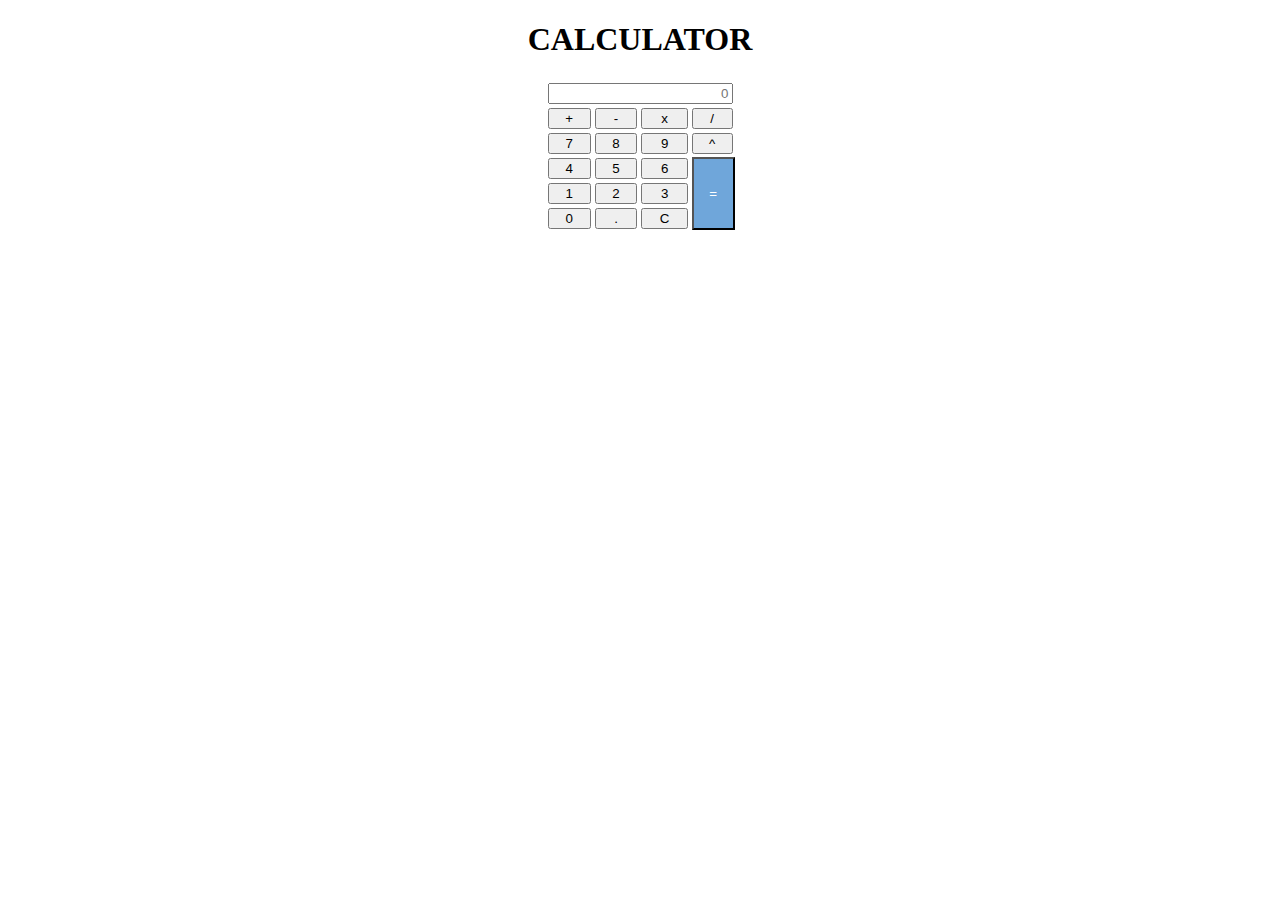
<file: Calculator-JS/index.html>
<!doctype html>
<html lang="en">

<head>
    <!-- Required meta tags -->
    <meta charset="utf-8">
    <meta name="viewport" content="width=device-width, initial-scale=1">

    <!-- Bootstrap CSS -->
    <link href="https://cdn.jsdelivr.net/npm/bootstrap@5.0.2/dist/css/bootstrap.min.css" rel="stylesheet"
        integrity="sha384-EVSTQN3/azprG1Anm3QDgpJLIm9Nao0Yz1ztcQTwFspd3yD65VohhpuuCOmLASjC" crossorigin="anonymous">
    <link rel="stylesheet" href="./css/styles.css">
    <title>Calculator</title>
</head>

<body>
    <div class="container">
        <div class="row">
            <div class="col-12">
                <center>
                    <h1>CALCULATOR</h1>
                </center>
            </div>
        </div>
        
        <div class="row">
            <div class="col-sm-4"></div>

            <div class="col-sm-4 calculator">
                <center>
                <table>
                <tr>
                    <td colspan="4">
                    <input type="text" class="form-control" id="inputExpression" 
                    placeholder="0">
                    </td>
                </tr> 
                <tr>   
                    <td><button class="btn btn-secondary dip">+</button></td>
                    <td><button class="btn btn-secondary dip">-</button></td>
                    <td><button class="btn btn-secondary dip">x</button></td>
                    <td><button class="btn btn-secondary dip">/</button></td>    
                </tr>
                <tr>
                    <td><button class="btn btn-light dip">7</button></td>
                    <td><button class="btn btn-light dip">8</button></td>
                    <td><button class="btn btn-light dip">9</button></td>
                    <td><button class="btn btn-light dip">^</button></td>
                </tr>
                <tr>   
                    <td><button class="btn btn-light dip">4</button></td>
                    <td><button class="btn btn-light dip">5</button></td>
                    <td><button class="btn btn-light dip">6</button></td>
                    <td rowspan="3" class="mbtn-container" ><button id="equal" class="btn mbtn">=</button></td>  
                </tr>
                <tr>   
                    <td><button class="btn btn-light dip">1</button></td>
                    <td><button class="btn btn-light dip">2</button></td>
                    <td><button class="btn btn-light dip">3</button></td>    
                </tr>
                <tr>   
                    <td><button class="btn btn-light dip">0</button></td>
                    <td><button class="btn btn-light dip">.</button></td>
                    <td><button id="clear" class="btn btn-light ">C</button></td>

                </tr>
                </table>
            </center>
            </div>
            <div class="col-sm-4"></div>
        </div>
        

    </div>


    <script src="https://cdn.jsdelivr.net/npm/bootstrap@5.0.2/dist/js/bootstrap.bundle.min.js"
        integrity="sha384-MrcW6ZMFYlzcLA8Nl+NtUVF0sA7MsXsP1UyJoMp4YLEuNSfAP+JcXn/tWtIaxVXM"
        crossorigin="anonymous"></script>
    <script src="./js/calculator.js"></script>
</body>

</html>
</file>
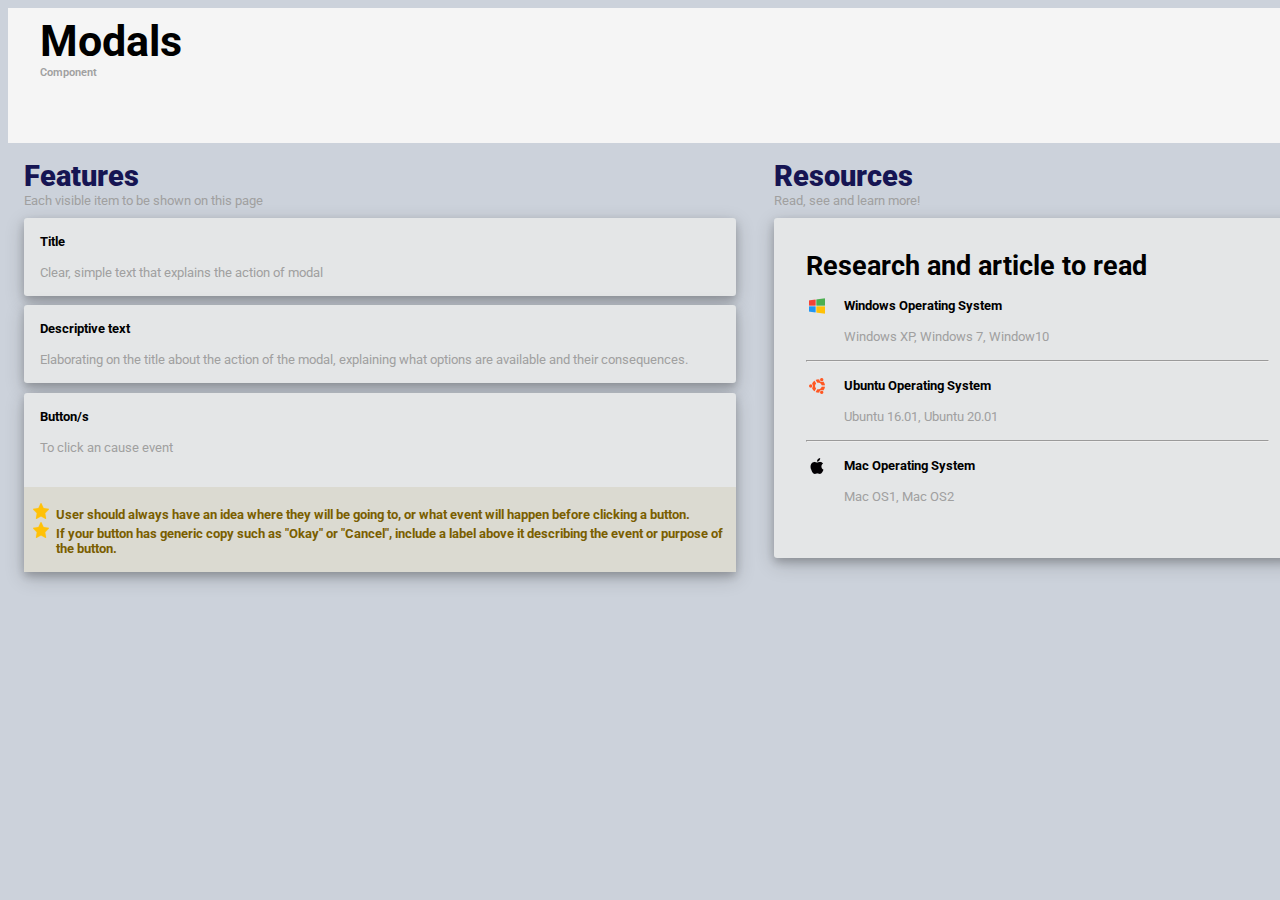
<file: First-html-css-page/index.html>
<!doctype html>
<html lang="en">

<head>
    <!-- Required meta tags -->
    <meta charset="utf-8">
    <meta name="viewport" content="width=device-width, initial-scale=1">

    <!-- Bootstrap CSS -->
    <link href="https://cdn.jsdelivr.net/npm/bootstrap@5.0.2/dist/css/bootstrap.min.css" rel="stylesheet"
        integrity="sha384-EVSTQN3/azprG1Anm3QDgpJLIm9Nao0Yz1ztcQTwFspd3yD65VohhpuuCOmLASjC" crossorigin="anonymous">
    <link rel="stylesheet" href="./css/mystyle.css">
    <link rel="preconnect" href="https://fonts.googleapis.com">
    <link rel="preconnect" href="https://fonts.googleapis.com">
    <link rel="preconnect" href="https://fonts.gstatic.com" crossorigin>
    <link href="https://fonts.googleapis.com/css2?family=Roboto&display=swap" rel="stylesheet">


    <title>Practice set2</title>
</head>

<body>
    <div class="myjumbotron">
        <div class="myjumbo-icon"></div>
        <div class="myjumbo-heading">Modals</div>
        <div class="myjumbo-desc">Component</div>
    </div>
    <div class="mycontainer">
        <div class="mycol mycol-6">
            <div class="mydata">
                <div class="mydata-heading">
                    Features
                </div>
                <div class="mydata-desc grey-font">
                    Each visible item to be shown on this page
                </div>
                <div class="mydata-body">
                    <div class="mycard">
                        <div class="mycard-header">Title</div>
                        <div class="mycard-body">Clear, simple text that explains the action of modal</div>
                        <div class="mycard-footer"></div>
                    </div>
                    <div class="mycard">
                        <div class="mycard-header">Descriptive text</div>
                        <div class="mycard-body">Elaborating on the title about the action of the modal, explaining what
                            options are available and their consequences.</div>
                        <div class="mycard-footer"></div>
                    </div>
                    <div class="mycard">
                        <div class="mycard-header">Button/s</div>
                        <div class="mycard-body">To click an cause event</div>
                        <div class="mycard-footer">

                            <ul>
                                <li>User should always have an idea where they will be going to, or what event will
                                    happen before clicking a button.</li>
                                <li>If your button has generic copy such as "Okay" or "Cancel", include a label above it
                                    describing the event or purpose of the button.</li>
                            </ul>

                        </div>
                    </div>
                </div>
            </div>
        </div>
        <div class="mycol mycol-4">
            <div class="mydata">
                <div class="mydata-heading">
                    Resources
                </div>
                <div class="mydata-desc grey-font">
                    Read, see and learn more!
                </div>
                <div class="mydata-body">
                    <div class="mycard-list">
                        <div class="mycard-head">Research and article to read</div>
                        <div class="mycard-list-item">
                            <div class="mycard-list-data">
                                <div class="mycard-list-item-icon"><img src="./windows.png" alt="windows image here">
                                </div>
                                <div class="mycard-list-item-content">
                                    <div class="mycard-header">Windows Operating System</div>
                                    <div class="mycard-body">Windows XP, Windows 7, Window10</div>
                                </div>
                            </div>
                        </div>
                        <div class="line-break">
                            <hr>
                        </div>
                        <div class="mycard-list-item">
                            <div class="mycard-list-data">
                                <div class="mycard-list-item-icon"><img src="./ubuntu.png" alt="ubuntu image here">
                                </div>
                                <div class="mycard-list-item-content">
                                    <div class="mycard-header">Ubuntu Operating System</div>
                                    <div class="mycard-body">Ubuntu 16.01, Ubuntu 20.01</div>
                                </div>
                            </div>
                        </div>
                        <div class="line-break">
                            <hr>
                        </div>
                        <div class="mycard-list-item">
                            <div class="mycard-list-data">
                                <div class="mycard-list-item-icon"><img src="./mac-os-logo.png" alt="Mac image here">
                                </div>
                                <div class="mycard-list-item-content">
                                    <div class="mycard-header">Mac Operating System</div>
                                    <div class="mycard-body">Mac OS1, Mac OS2</div>
                                </div>
                            </div>
                        </div>
                    </div>
                </div>
            </div>

        </div>
    </div>

    <script src="https://cdn.jsdelivr.net/npm/bootstrap@5.0.2/dist/js/bootstrap.bundle.min.js"
        integrity="sha384-MrcW6ZMFYlzcLA8Nl+NtUVF0sA7MsXsP1UyJoMp4YLEuNSfAP+JcXn/tWtIaxVXM"
        crossorigin="anonymous"></script>

    <script src="https://cdn.jsdelivr.net/npm/@popperjs/core@2.9.2/dist/umd/popper.min.js"
        integrity="sha384-IQsoLXl5PILFhosVNubq5LC7Qb9DXgDA9i+tQ8Zj3iwWAwPtgFTxbJ8NT4GN1R8p"
        crossorigin="anonymous"></script>
    <script src="https://cdn.jsdelivr.net/npm/bootstrap@5.0.2/dist/js/bootstrap.min.js"
        integrity="sha384-cVKIPhGWiC2Al4u+LWgxfKTRIcfu0JTxR+EQDz/bgldoEyl4H0zUF0QKbrJ0EcQF"
        crossorigin="anonymous"></script>

</body>

</html>
</file>
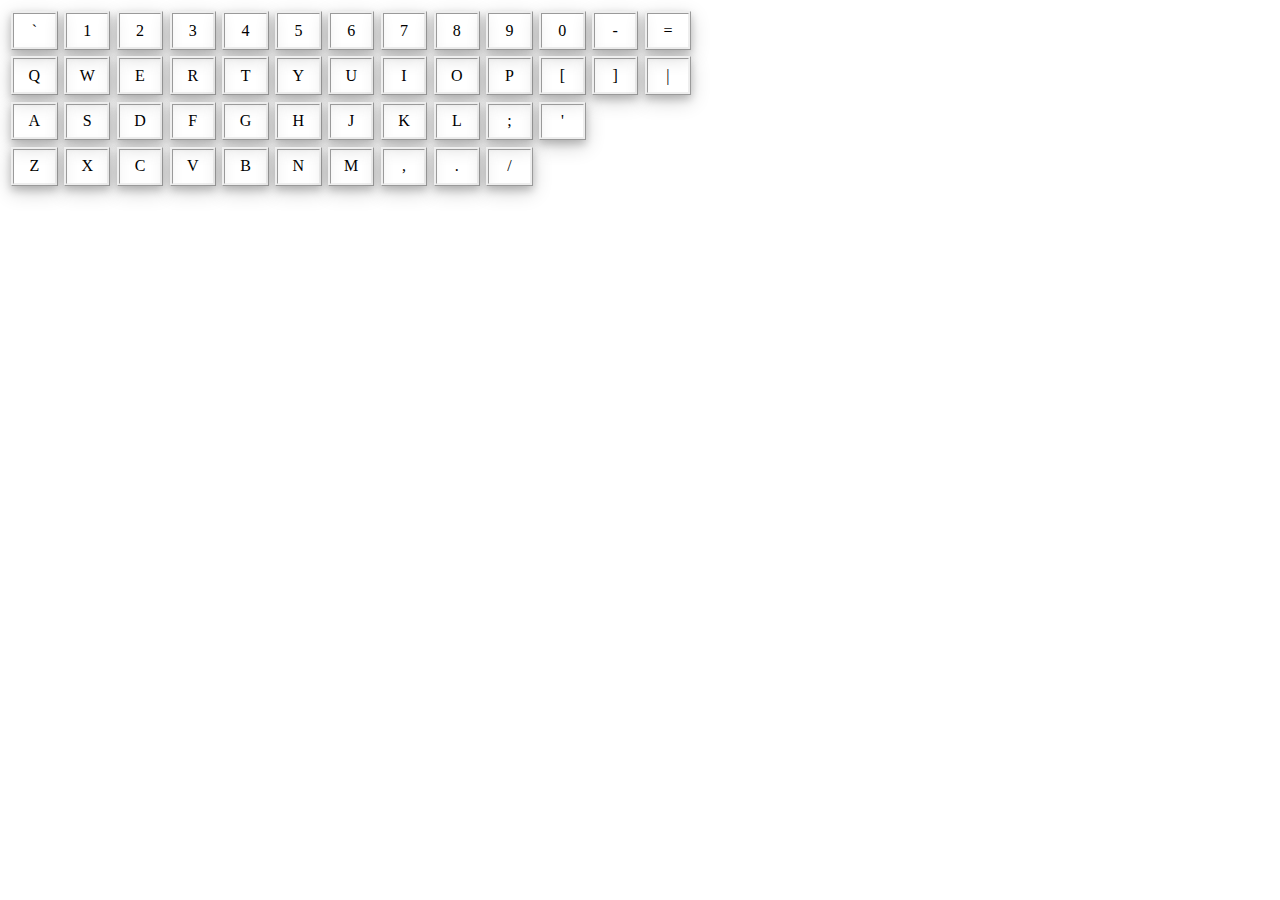
<file: keyboard/index.html>
<html lang="en">
<head>
    <meta charset="UTF-8">
    <meta http-equiv="X-UA-Compatible" content="IE=edge">
    <meta name="viewport" content="width=device-width, initial-scale=1.0">
    <link rel="stylesheet" href="./css/styles.css">
    <title>Document</title>
</head>
<body>
    <table></table>
    <div id="keyboard-layout"></div>
    </table>    
    <script src="./js/keyboard.js"></script>
</body>
</html>
</file>
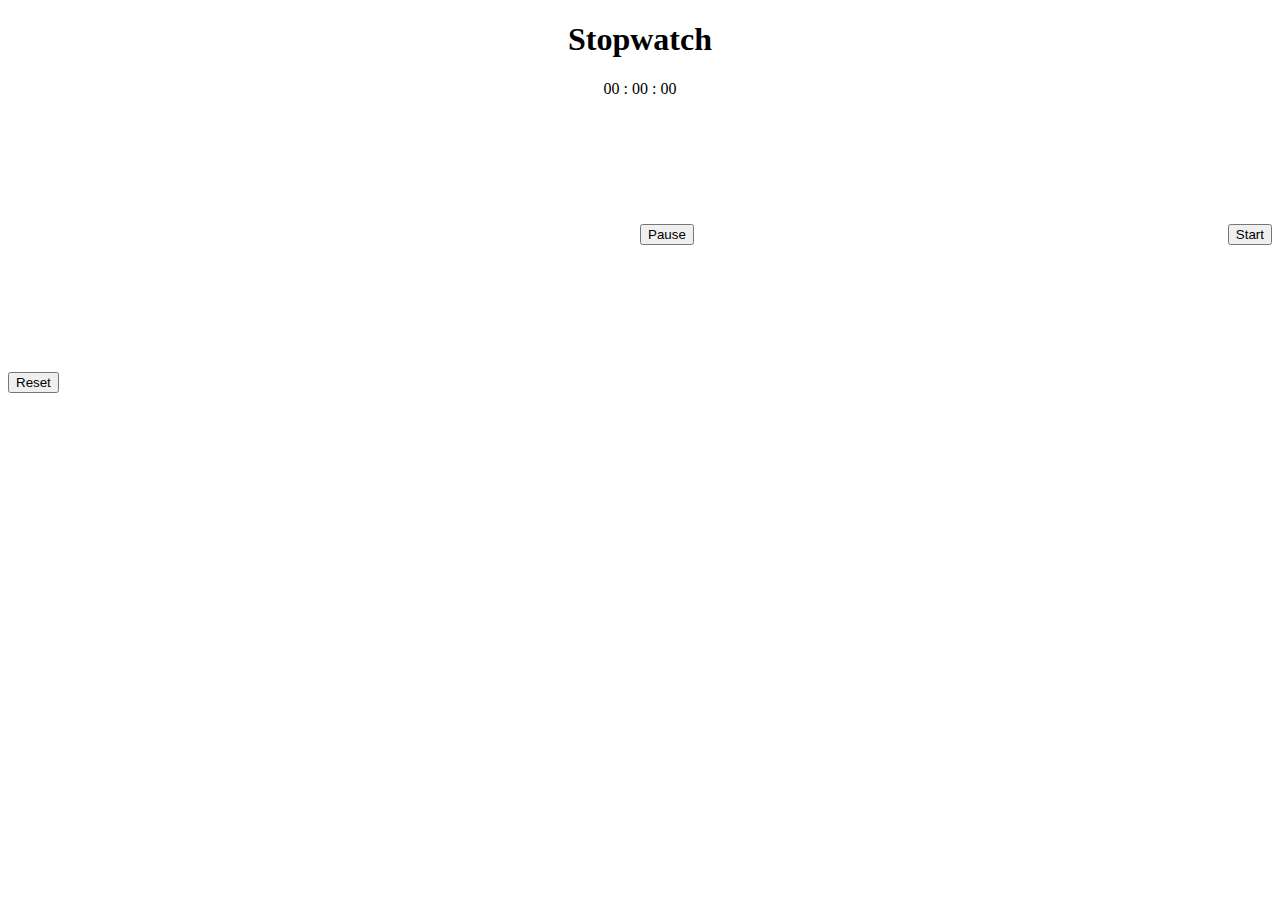
<file: Stopwatch-JS/index.html>
<!doctype html>
<html lang="en">

<head>
    <!-- Required meta tags -->
    <meta charset="utf-8">
    <meta name="viewport" content="width=device-width, initial-scale=1">

    <!-- Bootstrap CSS -->
    <link href="https://cdn.jsdelivr.net/npm/bootstrap@5.0.2/dist/css/bootstrap.min.css" rel="stylesheet"
        integrity="sha384-EVSTQN3/azprG1Anm3QDgpJLIm9Nao0Yz1ztcQTwFspd3yD65VohhpuuCOmLASjC" crossorigin="anonymous">
    <link rel="stylesheet" href="./css/styles.css">
    <title>Stopwatch</title>
</head>

<body>
    <div class="container-fluid">
        <div class="row">
            <div class="col-12">
                <h1>
                    <center>Stopwatch</center>
                </h1>
            </div>
        </div>
        <div class="row">
            <div class="col-12">
                <center>
                    <div id="hr-display" class="time-values">00</div> :
                    <div id="min-display" class="time-values">00</div> :
                    <div id="sec-display" class="time-values">00</div>
                </center>
            </div>
        </div>
        <div class="row">
            <div class="col-sm-4"><button id="start-btn" class="btn btn-primary right-btn">Start</button></div>
            <div class="col-sm-4"><button id="pause-btn" class="btn btn-warning mid-btn">Pause</button></div>
            <div class="col-sm-4"><button id="reset-btn" class="btn btn-danger left-btn">Reset</button></div>
        </div>
    </div>
    <script src="https://cdn.jsdelivr.net/npm/bootstrap@5.0.2/dist/js/bootstrap.bundle.min.js"
        integrity="sha384-MrcW6ZMFYlzcLA8Nl+NtUVF0sA7MsXsP1UyJoMp4YLEuNSfAP+JcXn/tWtIaxVXM"
        crossorigin="anonymous"></script>
    <script src="js/stopwatch.js"></script>
</body>

</html>
</file>
<file: Calculator-JS/css/styles.css>
.mbtn-container {
    position: relative;
}

.mbtn {
    position: absolute;
    top :0;
    background-color: rgb(111, 166, 218);
    color: white;
}
.btn {
    width: 100%;
    height: 100%;
}
#inputExpression {
    text-align: right;
}

.mycard-sample {
    width: 10rem;
    height: 10rem;
    justify-content: center;
    text-align: center;
}
.mycard-sample-footer{
    padding: 2rem;
    margin: 0.5rem 0rem 2rem 0rem;
}
.cbtn{
    width: 80%;
    height: 10%;
    font-size: 8pt;

}
</file>
<file: First-html-css-page/css/mystyle.css>
body {
    background-color: rgb(204, 210, 219);
}
.mycontainer {
    width: 100%;

}
.myjumbotron {
    width: 100%;
    padding: 0.5rem 4rem 4rem 2rem; /* top right bottom left*/
    background-color: whitesmoke;
}

.myjumbotron > .myjumbo-heading {
    font-size: 32pt;
    font-family: 'Roboto', sans-serif;
    font-weight: 700;
    margin: 0rem 0rem 0rem 0rem;
}

.myjumbotron > .myjumbo-desc {
    margin: 0rem 0rem 0rem 0rem;
    font-size: 8pt;
    font-family: 'Roboto', sans-serif;
    font-weight: 600;
    color: rgb(160, 160, 160);
}

[class*="mycol-"] {
    display: inline-flex;
    width: 100%;
  }
  
@media only screen and (min-width: 768px) {
    .mycol-1 {width: 9%;}
    .mycol-2 {width: 19%;}
    .mycol-3 {width: 29%;}
    .mycol-4 {width: 39%;}
    .mycol-5 {width: 49%;}
    .mycol-6 {width: 59%;}
    .mycol-7 {width: 69%;}
    .mycol-8 {width: 79%;}
    .mycol-9 {width: 89%;}
    .mycol-10 {width: 100%;}
  }

.mydata{
  display: inline-block;
  width: 100%;
  padding: 1rem;
}
.mycard {
    border-radius: 0.2rem;
    margin: 0.6rem 0.1rem 0.6rem 0rem; /* top right bottom left*/
    background-color: rgb(228, 230, 231);
    box-shadow: 0 4px 8px 0 rgba(0, 0, 0, 0.2), 0 6px 20px 0 rgba(0, 0, 0, 0.19);
}
.mycard-header{
    font-size: 10pt;
    padding: 1rem 0rem 0rem 1rem;
    font-family: 'Roboto', sans-serif;
    font-weight: 700;
    margin: 0rem 0rem 0rem 0rem;
}

.mycard-body{
    padding: 1rem 0rem 1rem 1rem;
    font-size: 10pt;
    font-family: 'Roboto', sans-serif;
    font-weight: 400;
    margin: 0rem 0rem 0rem 0rem;
    color: rgb(160, 160, 160);
}
.grey-font{
    font-size: 10pt;
    font-family: 'Roboto', sans-serif;
    font-weight: 400;
    color: rgb(160, 160, 160);
}
.mydata-heading{
    font-size: 22pt;
    font-family: 'Roboto', sans-serif;
    font-weight: 900;
    color: rgb(22, 21, 83);
}
.mycard-footer{
    
    background-color: #dbdad1;
}
.mycard-footer > ul {
    padding: 1rem 0rem 1rem 2rem;
    list-style-image: url('../star.png');
}
.mycard-footer > ul > li{
    font-size: 10pt;
    font-family: 'Roboto', sans-serif;
    font-weight: 700;
    color: rgb(122, 94, 0);
}

.mycard-list-item-icon {

    margin-left: auto;
    margin-right: auto;
    padding: 1rem 0.2rem 1rem 0.2rem;
    
}
.mycard-head{
    font-size: 20pt;
    font-family: 'Roboto', sans-serif;
    font-weight: 700;
}
.mycard-list-data{
    display: inline-flex;
}
.mycard-list{
    padding: 2rem 2rem 2.4rem 2rem;
    border-radius: 0.2rem;
    width: 100%;
    margin: 0.6rem 0.1rem 0.6rem 0rem; /* top right bottom left*/
    background-color: rgb(228, 230, 231);
    box-shadow: 0 4px 8px 0 rgba(0, 0, 0, 0.2), 0 6px 20px 0 rgba(0, 0, 0, 0.19);
}
.line-break{
    width: 100%;
}
.line-break > hr {
    width: 100%;
    margin: auto;
}
</file>
<file: keyboard/css/styles.css>
.key-button {
    width: 2%;
    height: 2%;
    margin: 0.2rem;
    padding: 0.6%;
    display: inline-flex;
    text-align: center;
    justify-content: center;
    box-shadow: 0 4px 8px 0 rgba(0, 0, 0, 0.2), 0 6px 20px 0 rgba(0, 0, 0, 0.19);
    border-style: ridge;
}
</file>
<file: Stopwatch-JS/css/styles.css>
.time-values {
    display: inline-flex;
}
.right-btn{
    margin-top: 10%;
    float: right;
}
.mid-btn{
    margin: 10% auto auto 50%;
}
.left-btn{
    margin-top: 10%;
    float: left;
}
</file>
